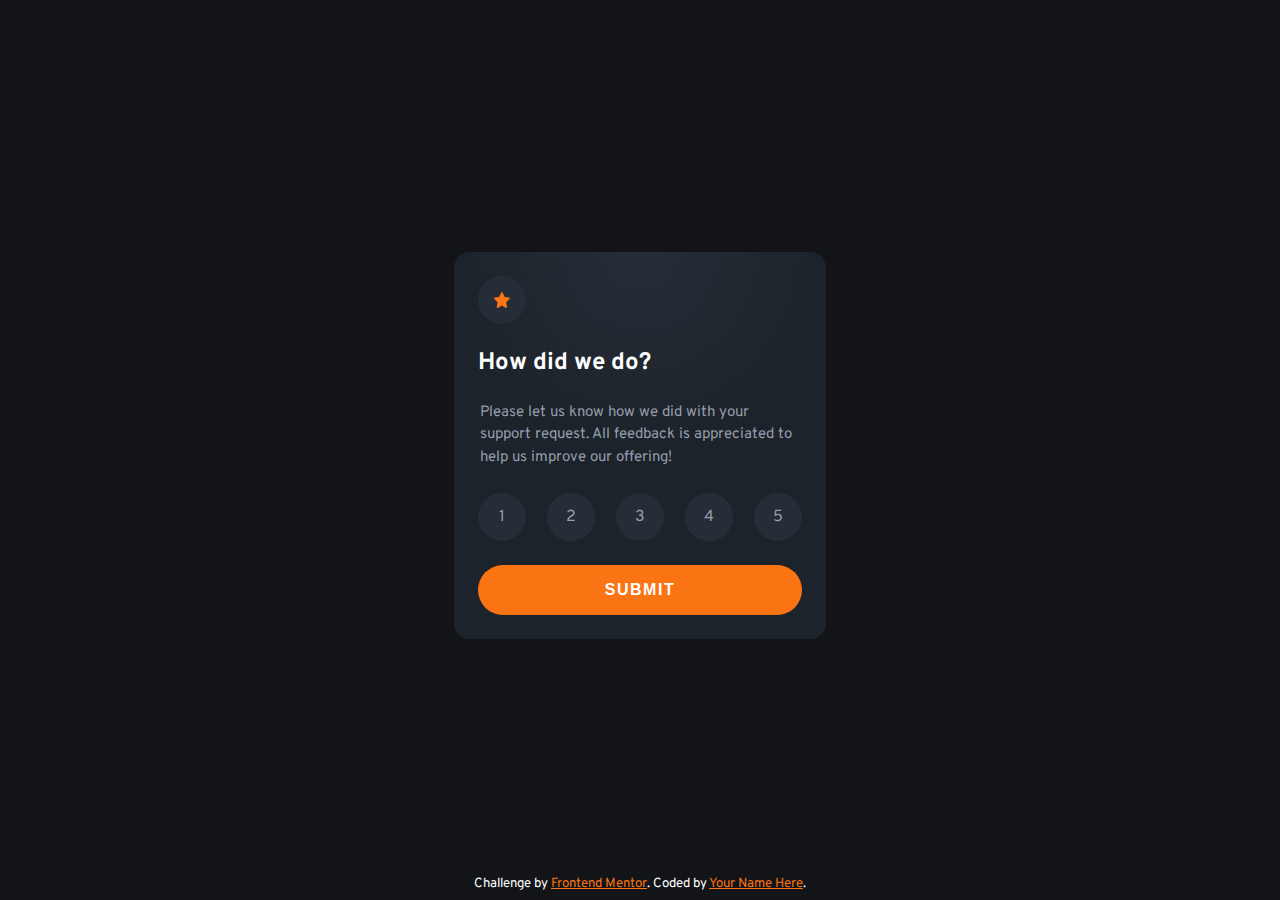
<file: index.html>
<!DOCTYPE html>
<html lang="en">
  <head>
    <meta charset="UTF-8" />
    <meta name="viewport" content="width=device-width, initial-scale=1.0" />
    <!-- displays site properly based on user's device -->

    <link
      rel="icon"
      type="image/png"
      sizes="32x32"
      href="./images/favicon-32x32.png"
    />
    <link rel="stylesheet" type="text/css" href="./styles.css" />

    <link rel="preconnect" href="https://fonts.googleapis.com" />
    <link rel="preconnect" href="https://fonts.gstatic.com" crossorigin />
    <link
      href="https://fonts.googleapis.com/css2?family=Overpass:wght@400;700&display=swap"
      rel="stylesheet"
    />

    <script src="script.js"></script>
    <title>Frontend Mentor | Interactive rating component</title>
  </head>
  <body>
    <div class="content-wrapper">
      <main class="card">
        <span class="decoration-wrapper">
          <img class="decoration" src="./images/icon-star.svg" alt="" />
        </span>
        <h1>How did we do?</h1>
        <form action="./thanks.html" method="post" id="rating-form" novalidate>
          <fieldset>
            <legend>
              Please let us know how we did with your support request. All
              feedback is appreciated to help us improve our offering!
            </legend>
            <div class="radio-section-container">
              <div class="radio-container">
                <input
                  type="radio"
                  id="rating-1"
                  class="rating-radio"
                  name="rating"
                  value="1"
                  required="required"
                />
                <label for="rating-1" class="rating-label">1</label>
              </div>
              <div class="radio-container">
                <input
                  type="radio"
                  id="rating-2"
                  class="rating-radio"
                  name="rating"
                  value="2"
                  required="required"
                />
                <label for="rating-2" class="rating-label">2</label>
              </div>
              <div class="radio-container">
                <input
                  type="radio"
                  id="rating-3"
                  class="rating-radio"
                  name="rating"
                  value="3"
                  required="required"
                />
                <label for="rating-3" class="rating-label">3</label>
              </div>
              <div class="radio-container">
                <input
                  type="radio"
                  id="rating-4"
                  class="rating-radio"
                  name="rating"
                  value="4"
                  required="required"
                />
                <label for="rating-4" class="rating-label">4</label>
              </div>
              <div class="radio-container">
                <input
                  type="radio"
                  id="rating-5"
                  class="rating-radio"
                  name="rating"
                  value="5"
                  required="required"
                />
                <label for="rating-5" class="rating-label">5</label>
              </div>
            </div>
            <span id="rating-error" aria-live="polite"></span>
            <input type="submit" value="SUBMIT" />
          </fieldset>
        </form>
      </main>
    </div>
    <footer class="attribution">
      Challenge by
      <a
        class="attribution-link"
        href="https://www.frontendmentor.io?ref=challenge"
        target="_blank"
        >Frontend Mentor</a
      >. Coded by <a class="attribution-link" href="#">Your Name Here</a>.
    </footer>
  </body>
</html>
</file>
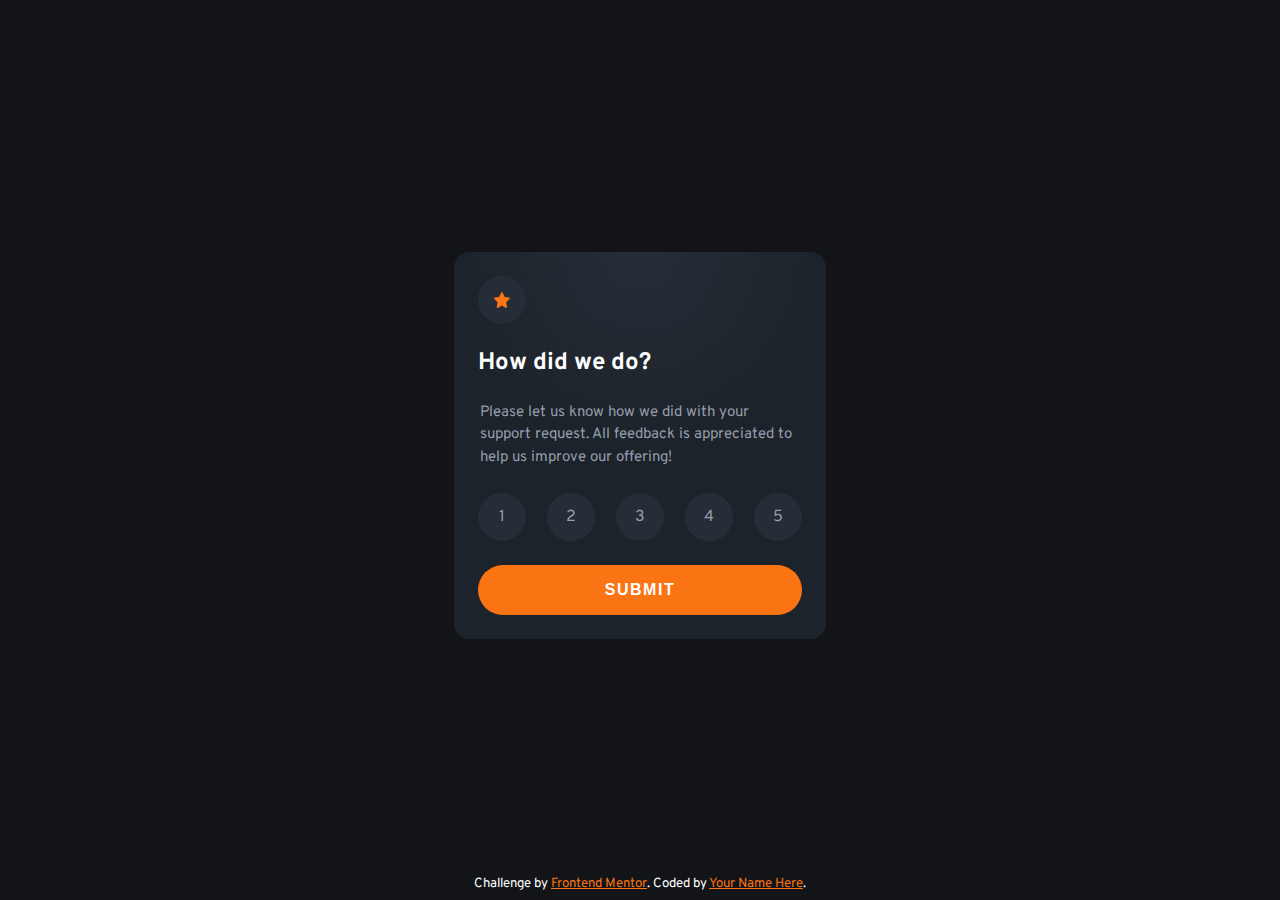
<file: thanks.html>
<!DOCTYPE html>
<html lang="en">
  <head>
    <meta charset="UTF-8" />
    <meta name="viewport" content="width=device-width, initial-scale=1.0" />
    <!-- displays site properly based on user's device -->

    <link
      rel="icon"
      type="image/png"
      sizes="32x32"
      href="./images/favicon-32x32.png"
    />
    <link rel="stylesheet" type="text/css" href="./styles.css" />
    <script src="thanks.js"></script>
    <link rel="preconnect" href="https://fonts.googleapis.com" />
    <link rel="preconnect" href="https://fonts.gstatic.com" crossorigin />
    <link
      href="https://fonts.googleapis.com/css2?family=Overpass:wght@400;700&display=swap"
      rel="stylesheet"
    />
    <title>Frontend Mentor | Interactive rating component</title>
  </head>
  <body>
    <div class="content-wrapper">
      <main class="card center">
        <img src="./images/illustration-thank-you.svg" alt="" />
        <p class="rating-description">
          You selected&nbsp;<span id="rating"> </span>&nbsp;out of 5
        </p>
        <h1>Thank you!</h1>
        <p class="message">
          We appreciate you taking the time to give a rating. If you ever need
          more support, don’t hesitate to get in touch!
        </p>
      </main>
    </div>
    <footer class="attribution">
      Challenge by
      <a
        class="attribution-link"
        href="https://www.frontendmentor.io?ref=challenge"
        target="_blank"
        >Frontend Mentor</a
      >. Coded by <a class="attribution-link" href="#">Your Name Here</a>.
    </footer>
  </body>
</html>
</file>
<file: styles.css>
html {
  height: 100%;
}

body {
  align-items: center;
  background-color: hsl(216, 12%, 8%);
  display: flex;
  flex-direction: column;
  font-family: Overpass, sans-serif;
  justify-content: center;
  min-height: 100%;
  padding: 0px;
  margin: 0px;
}

fieldset,
h1 {
  border: none;
  font-size: 1.5rem;
  margin: 0px;
  padding: 0px;
}

p {
  margin: 0px;
}

h1 {
  color: #fff;
}

legend {
  font-size: 0.9375rem;
  margin-bottom: 1.5rem;
  max-width: 32ch;
  line-height: 1.5;
}

.message {
  font-size: 0.9375rem;
  text-align: center;
  max-width: 32ch;
  line-height: 1.5;
}

.rating-description {
  color: hsl(25, 97%, 53%);
  display: flex;
  flex-direction: row;
  align-items: center;
  background: hsl(213, 19%, 18%);
  border-radius: 999px;
  padding: 0.75rem 1rem;
  font-size: 0.9375rem;
}

input[type="submit"] {
  background-color: hsl(25, 97%, 53%);
  border: none;
  border-radius: 999px;
  color: #fff;
  font-size: 1rem;
  font-weight: 700;
  line-height: 3rem;
  letter-spacing: 1.5px;
  width: 100%;
  transition: all 100ms;
}

input[type="submit"]:hover {
  background-color: #fff;
  color: hsl(25, 97%, 53%);
}

footer {
  font-size: 0.825rem;
  color: #fff;
  padding: 0.5rem;
}

.attribution-link {
  color: hsl(25, 97%, 53%);
}

.attribution-link:visited {
  color: hsl(25, 32%, 53%);
}

.content-wrapper {
  flex: 1 0 0;
  display: flex;
  align-items: center;
  justify-content: center;
  padding: 1.5rem 1.5rem 0px;
}

.card {
  align-items: start;
  background: radial-gradient(
    circle closest-corner at 50% 0%,
    hsl(213, 19%, 18%) 0%,
    hsl(213, 19%, 14%) 100%
  );
  border-radius: 1rem;
  color: hsl(217, 12%, 63%);
  display: flex;
  flex-direction: column;
  gap: 1.5rem;
  padding: 1.5rem;
}

.card.center {
  align-items: center;
}

.decoration-wrapper {
  background-color: hsl(213, 19%, 18%);
  border-radius: 999px;
  padding: 1rem;
}

.decoration {
  display: block;
  height: 1rem;
  width: 1rem;
}

.radio-section-container {
  align-items: center;
  display: flex;
  flex-direction: row;
  justify-content: space-between;
  margin-bottom: 1.5rem;
}

.rating-radio {
  appearance: none;
  background-color: hsl(213, 19%, 18%);
  border-radius: 999px;
  display: block;
  height: 3rem;
  width: 3rem;
  transition: background-color 150ms;
  margin: 0;
}

.rating-radio:hover {
  background-color: hsl(216, 12%, 54%);
}

.rating-radio:checked {
  background-color: hsl(25, 97%, 53%);
  color: red;
}

.rating-radio:hover + .rating-label,
.rating-radio:checked + .rating-label {
  color: #fff;
}

.radio-container {
  position: relative;
}

.rating-label {
  font-size: 1rem;
  left: 50%;
  position: absolute;
  top: 50%;
  transform: translate(-50%, -50%);
  line-height: 1;
  transition: all 150ms;
}

.error {
  margin-bottom: 1.5rem;
  color: hsl(25, 97%, 53%);
  display: block;
  flex-direction: row;
  background: hsl(213, 19%, 18%);
  border-radius: 999px;
  padding: 0.75rem 1rem;
  font-size: 0.9375rem;
  justify-content: center;
  width: fit-content;
  margin-left: auto;
  margin-right: auto;
}
</file>
